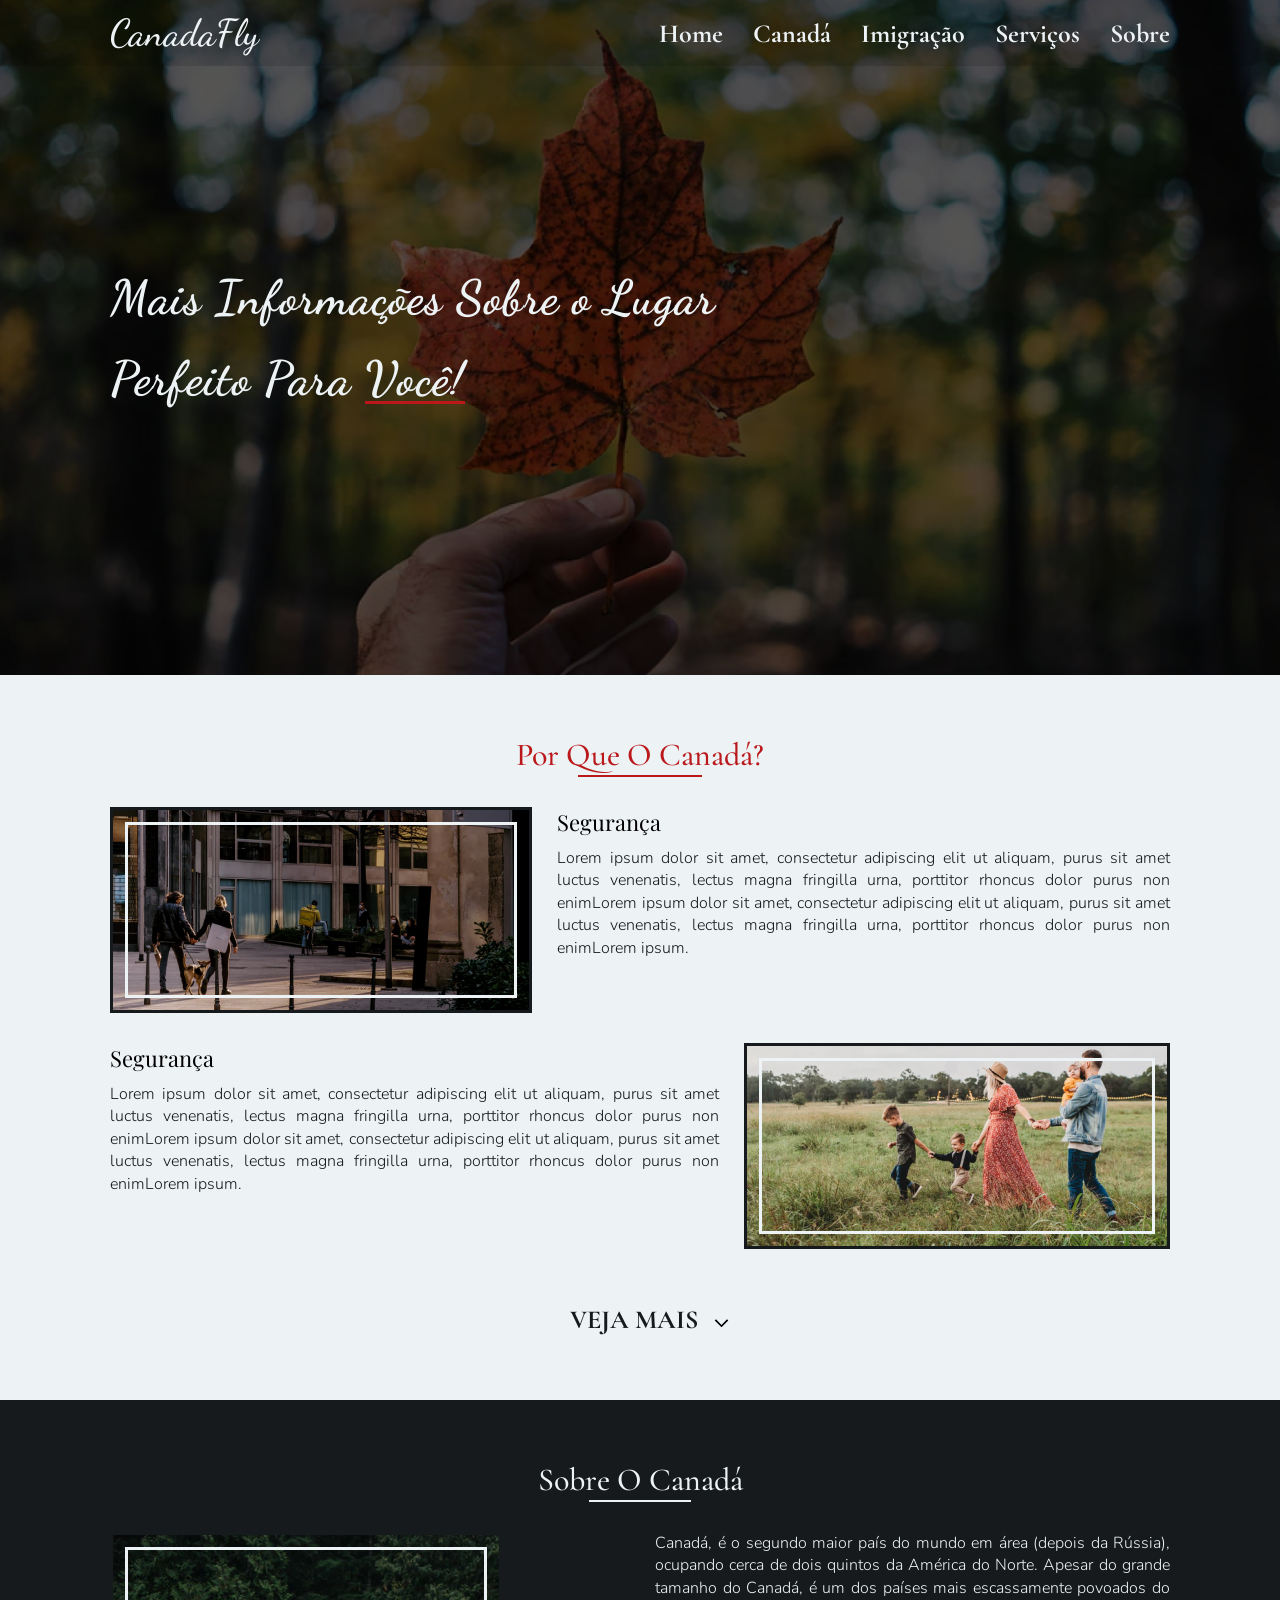
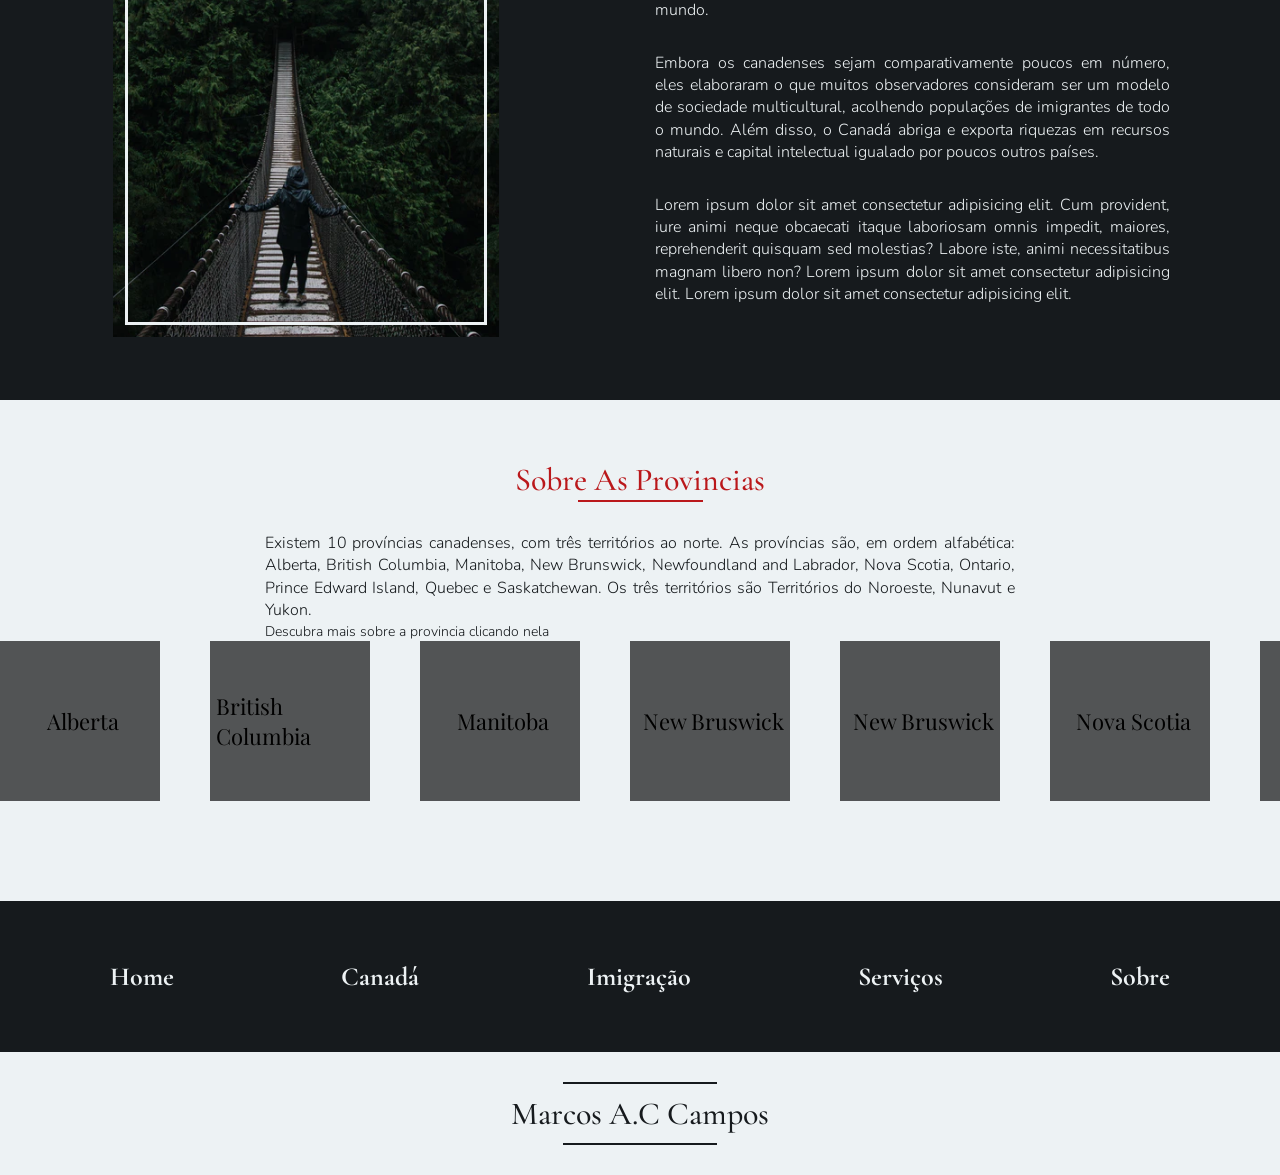
<file: canada.html>
<!DOCTYPE html>
<html lang="en">

<head>
  <meta charset="UTF-8">
  <meta http-equiv="X-UA-Compatible" content="IE=edge">
  <meta name="viewport" content="width=device-width, initial-scale=1.0">
  <title> CanadaFly</title>
  <link rel="stylesheet" href="./style.css">
  <script src="./script.js" type="module" defer></script>
</head>

<body>

  <header-component></header-component>

  <div class="outdoor canada">
    <div class="img-outdoor"></div>
    <div class="container-outdoor">
      <h1> Mais Informações Sobre o Lugar </h1>
      <br>
      <div class="detail">
        <h1>Perfeito Para</h1>
        <h1>Você!</h1>
      </div>
    </div>
  </div>

  <main>

    <section class="why-canada content-style-one">
      <div class="container">
        <h2 class="title">Por que o canadá?</h2>
        <div class="content">
          <div class="img">
            <img src="./imgs/quality-safety.png" alt="Imagem de diversas pessoas passeando por um belo bairro.">
          </div>
          <div class="info">
            <h3 class="subtitle">Segurança</h3>
            <p>
              Lorem ipsum dolor sit amet, consectetur adipiscing elit ut aliquam, purus sit amet luctus venenatis,
              lectus magna fringilla urna, porttitor rhoncus dolor purus non enimLorem ipsum dolor sit amet, consectetur
              adipiscing elit ut aliquam, purus sit amet luctus venenatis, lectus magna fringilla urna, porttitor
              rhoncus dolor purus non enimLorem ipsum.
            </p>
          </div>
        </div>
        <div class="content">
          <div class="img">
            <img src="./imgs/quality-family.png" alt="Imagem de uma pessoa familia passeando em um campo verde.">
          </div>
          <div class="info">
            <h3 class="subtitle">Segurança</h3>
            <p>
              Lorem ipsum dolor sit amet, consectetur adipiscing elit ut aliquam, purus sit amet luctus venenatis,
              lectus magna fringilla urna, porttitor rhoncus dolor purus non enimLorem ipsum dolor sit amet, consectetur
              adipiscing elit ut aliquam, purus sit amet luctus venenatis, lectus magna fringilla urna, porttitor
              rhoncus dolor purus non enimLorem ipsum.
            </p>
          </div>
        </div>
        <div class="expand-more">
          <button> Veja Mais</button>
        </div>
      </div>
    </section>

    <section class="about-canada content-style-two">
      <h2 class="title">Sobre o Canadá</h2>
      <div class="container">
        <div class="content">
          <div class="img">
            <img src="./imgs/image-help-how-we-are.png"
              alt="Imagem de uma pessoa passando por uma ponte de madeira na floresta.">
          </div>
          <div class="info">
            <p>
              Canadá, é o segundo maior país do mundo em área (depois da Rússia), ocupando cerca de dois quintos da
              América do Norte. Apesar do grande tamanho do Canadá, é um dos países mais escassamente povoados do mundo.
            </p>
            <p>
              Embora os canadenses sejam comparativamente poucos em número, eles elaboraram o que muitos observadores
              consideram ser um modelo de sociedade multicultural, acolhendo populações de imigrantes de todo o mundo.
              Além disso, o Canadá abriga e exporta riquezas em recursos naturais e capital intelectual igualado por
              poucos outros países.
            </p>
            <p>
              Lorem ipsum dolor sit amet consectetur adipisicing elit. Cum provident, iure animi neque obcaecati itaque
              laboriosam omnis impedit, maiores, reprehenderit quisquam sed molestias? Labore iste, animi necessitatibus
              magnam libero non? Lorem ipsum dolor sit amet consectetur adipisicing elit. Lorem ipsum dolor sit amet
              consectetur adipisicing elit.
            </p>
          </div>
        </div>
      </div>
    </section>

    <section class="about-provinces">
      <h2 class="title">Sobre as provincias</h2>
      <div class="container">
        <p>
          Existem 10 províncias canadenses, com três territórios ao norte. As províncias são, em ordem alfabética:
          Alberta, British Columbia, Manitoba, New Brunswick, Newfoundland and Labrador, Nova Scotia, Ontario, Prince
          Edward Island, Quebec e Saskatchewan. Os três territórios são Territórios do Noroeste, Nunavut e Yukon.
        </p>
      </div>
      <p class="small">Descubra mais sobre a provincia clicando nela</p>
      <div class="content" data-slide-container>
        <div class="provinces" data-slide-cards>
          <div class="province">
            <div class="img">
              <img src="./imgs/province-alberta.png" alt="">
            </div>
            <h3 class="subtitle">Alberta</h3>
          </div>
          <div class="province">
            <div class="img">
              <img src="./imgs/province-british-columbia.png" alt="">
            </div>
            <h3 class="subtitle">British Columbia</h3>
          </div>
          <div class="province">
            <div class="img">
              <img src="./imgs/province-manitoba.png" alt="">
            </div>
            <h3 class="subtitle">Manitoba</h3>
          </div>
          <div class="province">
            <div class="img">
              <img src="./imgs/province-new-brunswick.png" alt="">
            </div>
            <h3 class="subtitle">New Bruswick</h3>
          </div>
          <div class="province">
            <div class="img">
              <img src="./imgs/province-new-foundland-and-labrador.png" alt="">
            </div>
            <h3 class="subtitle">New Bruswick</h3>
          </div>
          <div class="province">
            <div class="img">
              <img src="./imgs/province-nova-scotia.png" alt="">
            </div>
            <h3 class="subtitle">Nova Scotia</h3>
          </div>
          <div class="province">
            <div class="img">
              <img src="./imgs/province-ontario.png" alt="">
            </div>
            <h3 class="subtitle">Ontario</h3>
          </div>
          <div class="province">
            <div class="img">
              <img src="./imgs/province-prince-edward-island.png" alt="">
            </div>
            <h3 class="subtitle">Prince Edward Island</h3>
          </div>
          <div class="province">
            <div class="img">
              <img src="./imgs/province-saskatchewan.png" alt="">
            </div>
            <h3 class="subtitle">Saskatchewan</h3>
          </div>
          <div class="province">
            <div class="img">
              <img src="./imgs/province-quebec.png" alt="">
            </div>
            <h3 class="subtitle">Quebec</h3>
          </div>
        </div>
      </div>
    </section>
  </main>

  <footer-component></footer-component>

</body>

</html>
</file>
<file: style.css>
@import url(./styles/general.css);
/* COMPONENTS */
@import url(./components/header/header.css);
@import url(./components/footer/footer.css);
@import url(./components/slide/slide.css);
/* SECTIONS */
@import url(./styles/outdoor.css);
@import url(./styles/how-we-help.css);
@import url(./styles/about-provinces.css);
/* CONTENT STYLE*/
@import url(./styles/content-style-one.css);
@import url(./styles/content-style-two.css);
</file>
